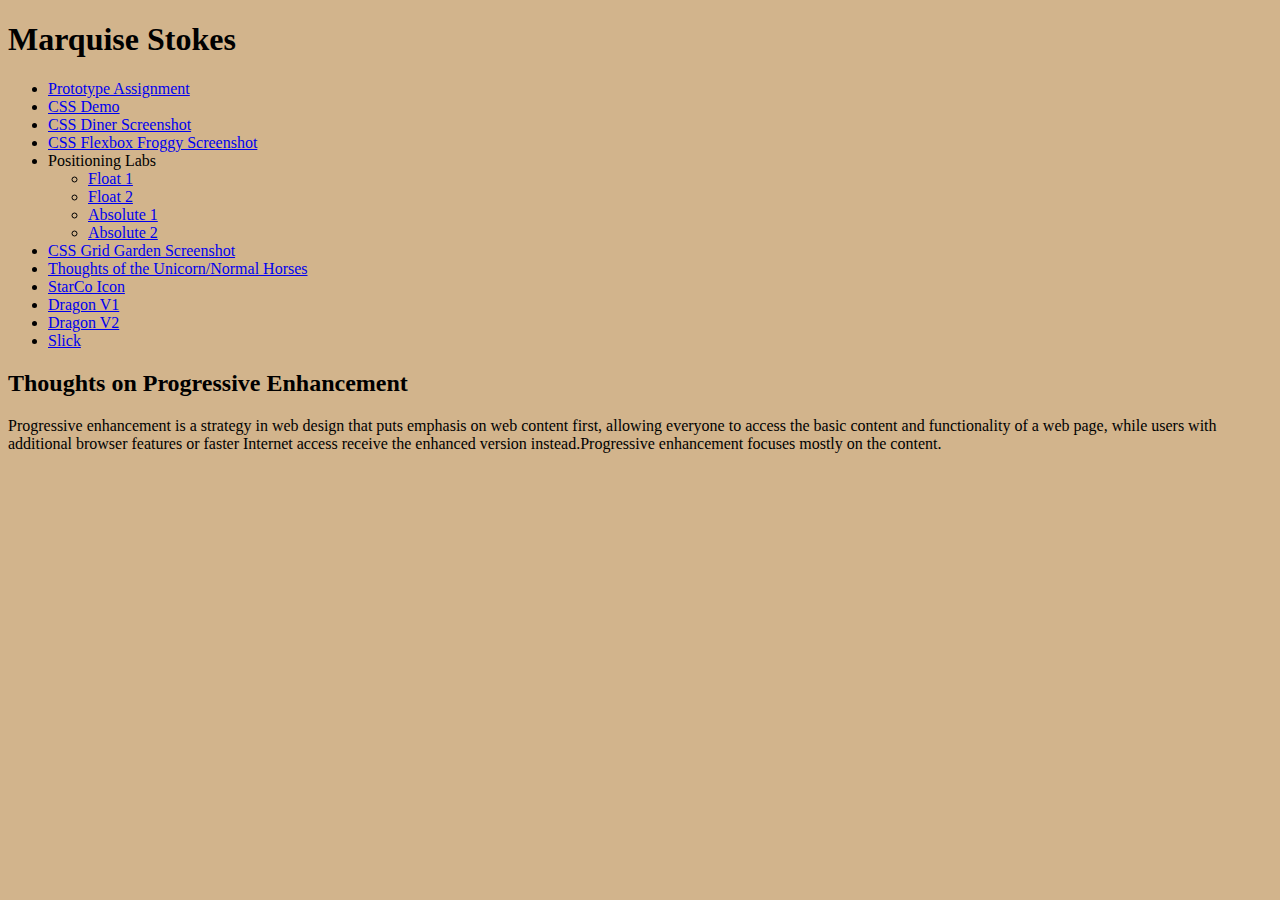
<file: index.html>
<!doctype html>

<html lang="en">
<head>
  <meta charset="utf-8">
  <title>IFSC 1310 | Marquise Stokes</title>
  <meta name="description" content="Coursework from IFSC 1310 - Spring 2024">
  <meta name="author" content="Marquise Stokes">
  <link href="assets/css/style.css" rel="stylesheet" />
</head>

<body>
  <h1>Marquise Stokes</h1>
  <nav>
    <ul>
        <li><a href="prototype/index.html">Prototype Assignment</a></li>
        <li><a href="css-demo/index.html">CSS Demo</a></li>
        <li><a href="assets/img/CSS Diner Screenshot.png">CSS Diner Screenshot</a></li>
        <li><a href="assets/img/CSS Flexbox Froggy Screenshot.png">CSS Flexbox Froggy Screenshot</a></li>
        <li>Positioning Labs
          <ul>
          <li><a href="positioning-lab/float-1.html">Float 1</a></li>
          <li><a href="positioning-lab/float-2.html">Float 2</a></li>
          <li><a href="positioning-lab/absolute-1.html">Absolute 1</a></li>
          <li><a href="positioning-lab/absolute-2.html">Absolute 2</a></li>
          </ul>
        </li>
        <li><a href="assets/img/CSS Grid Garden Screenshot.png">CSS Grid Garden Screenshot</a></li>
        <li><a href="assets/img/Unicorn-1.jpg">Thoughts of the Unicorn/Normal Horses</a></li>
        <li><a href="assets/img/starco.jpg">StarCo Icon</a></li>
        <li><a href="dragonx/index.html">Dragon V1</a></li>
        <li><a href="dragonxv2/index.html">Dragon V2</a></li>
        <li><a href="slick/index.html">Slick</a></li>
    </ul>
  </nav>
  <section id="content" class="container">
    <h2><strong>Thoughts on Progressive Enhancement</strong></h2>
    <p>Progressive enhancement is a strategy in web design that puts emphasis on web content first, allowing everyone to access the basic content and functionality of a web page, while users with additional browser features or faster Internet access receive the enhanced version instead.Progressive enhancement focuses mostly on the content.</p>
  </section>
</body>
</html>
</file>
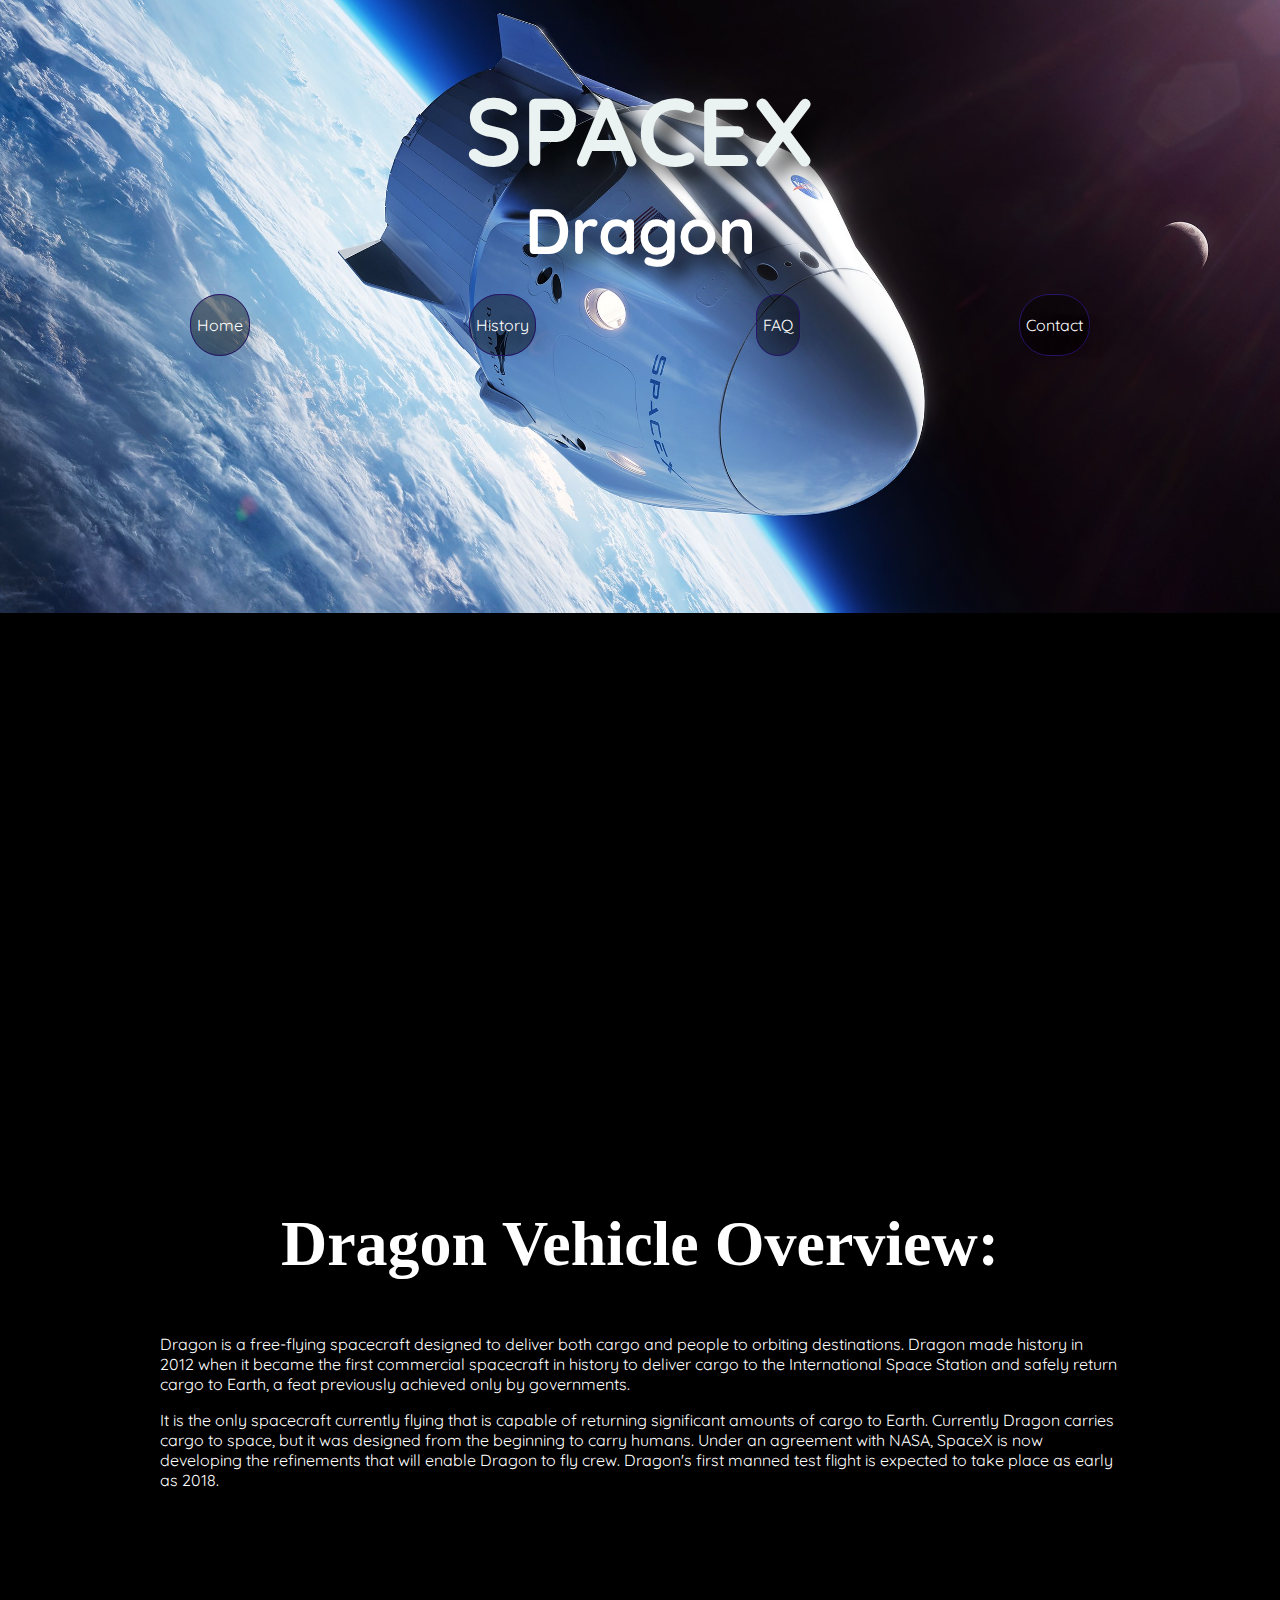
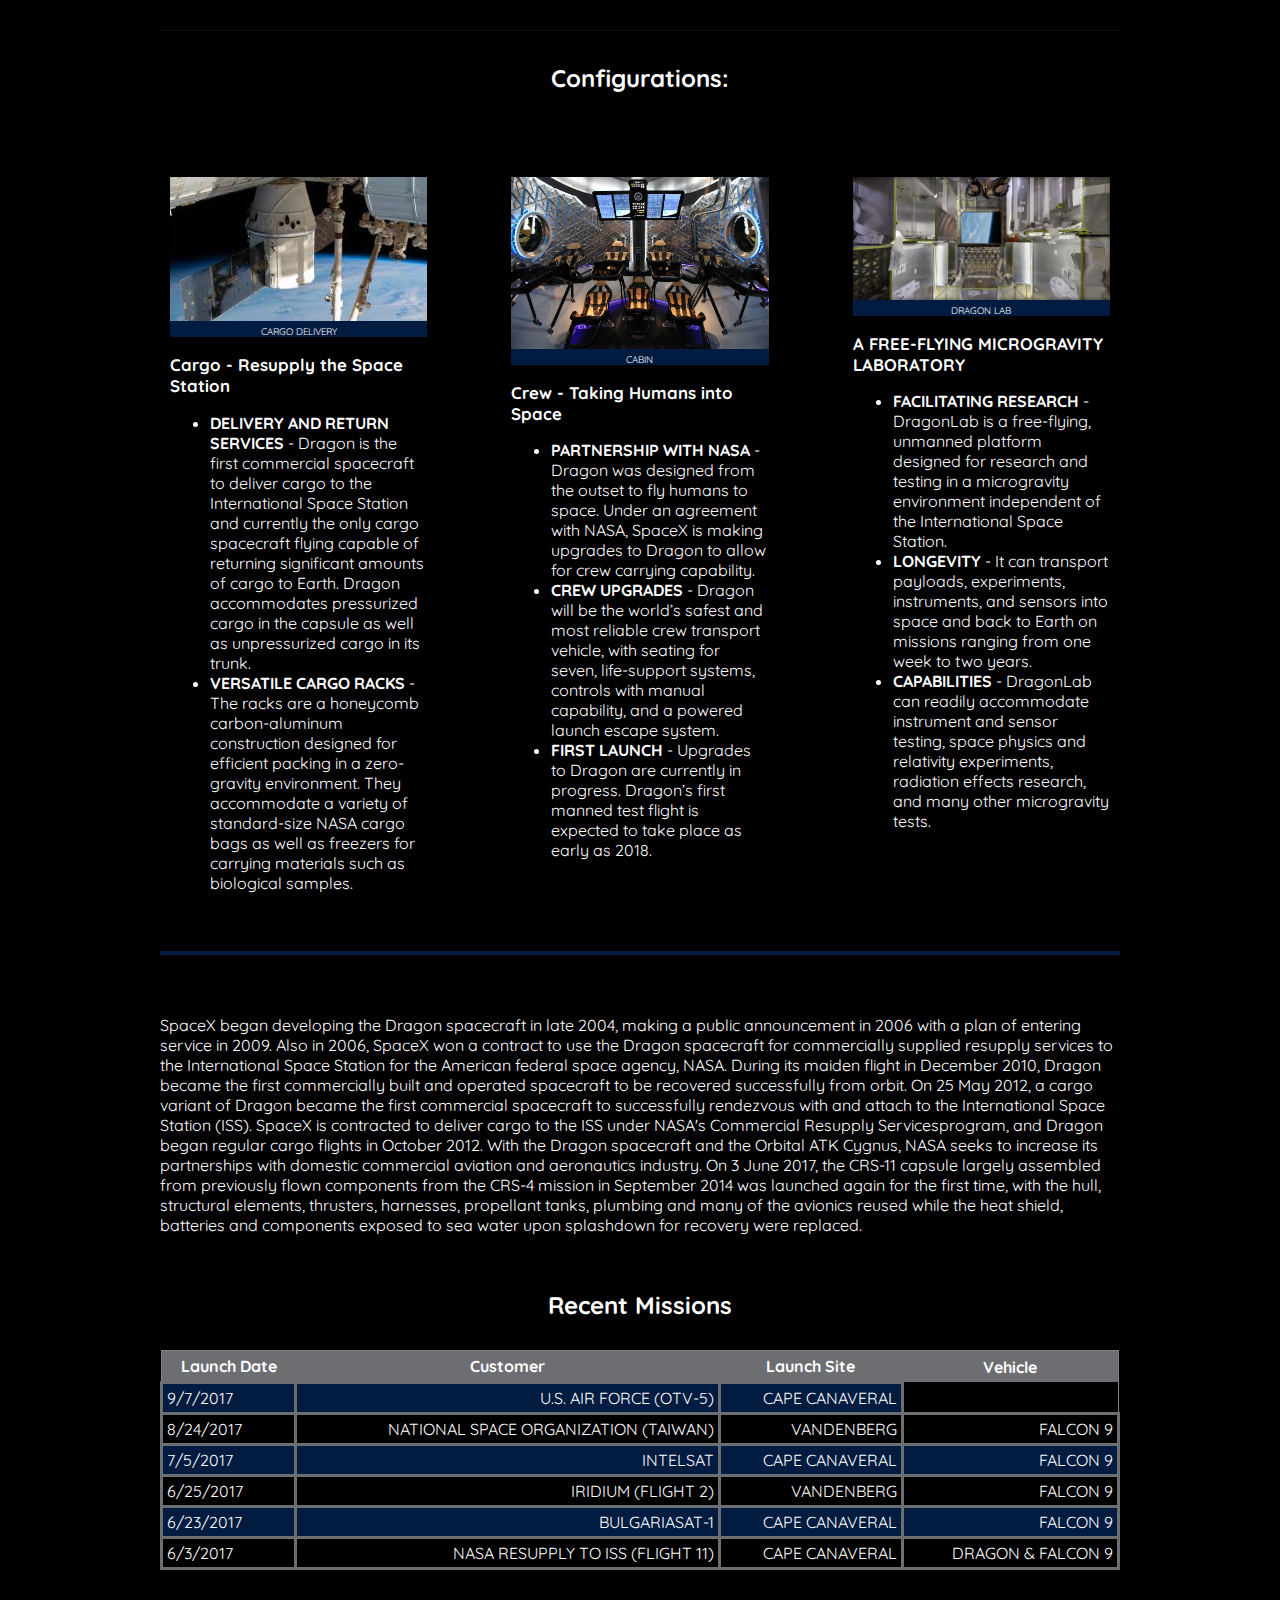
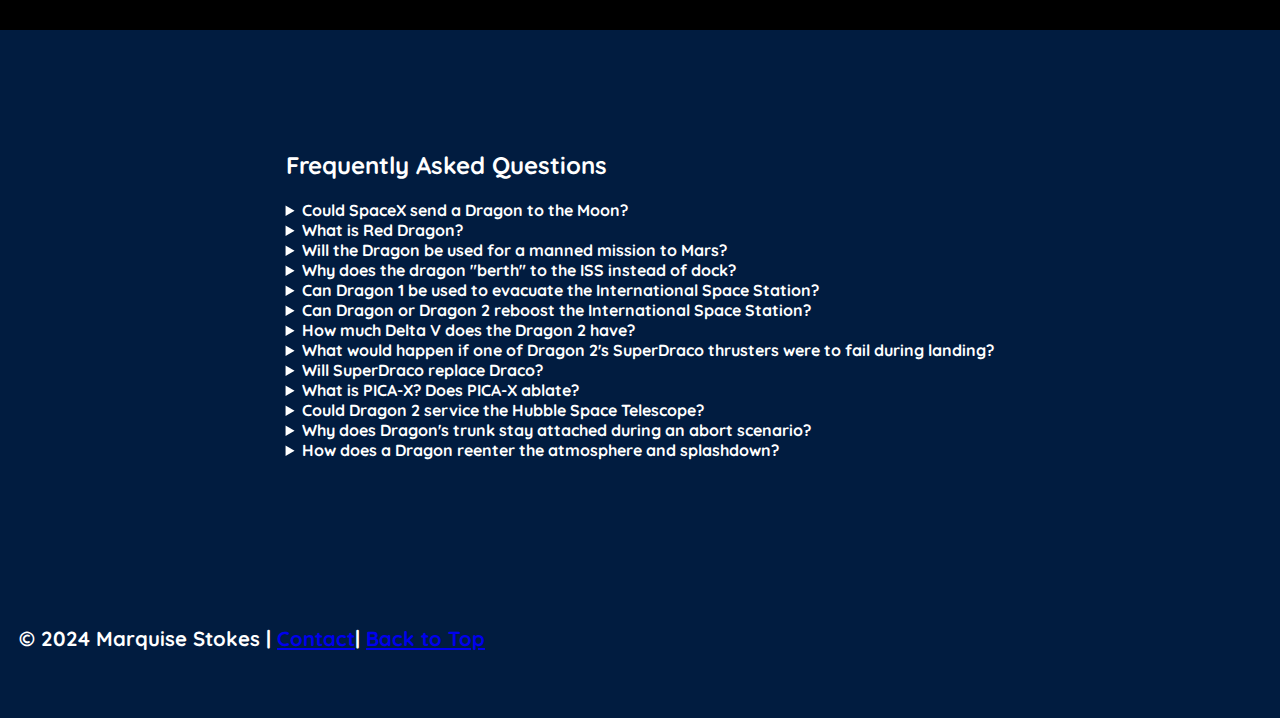
<file: dragonx/index.html>
<!DOCTYPE html>
<html lang="en">
<head>
   <title>Dragon X</title>
   <meta name="robots" content="noindex">
   <meta charset="UTF-8">
   <meta name="description" content="Keyword rich narrative on site purpose">
   <meta name="author" content="Marquise Stokes">
   <link href="assets/css/style.css" rel="stylesheet" />
   <link rel="preconnect" href="https://fonts.googleapis.com">
   <link rel="preconnect" href="https://fonts.gstatic.com" crossorigin>
   <link href="https://fonts.googleapis.com/css2?family=Montserrat:ital,wght@0,100..900;1,100..900&family=Nunito+Sans:ital,opsz,wght@0,6..12,200..1000;1,6..12,200..1000&family=Quicksand:wght@300..700&family=Roboto:ital,wght@0,100;0,300;0,400;0,500;0,700;0,900;1,100;1,300;1,400;1,500;1,700;1,900&display=swap" rel="stylesheet">    
</head>
<body>
    <main>    
      <header role="banner" class="primary">
       <div> 
        <h1><a href="index.html">SPACEX</a></h1>
        <h2>Dragon</h2>
       </div>
       <nav>
          <ul>
            <li><a href="index.html">Home</a></li>
            <li><a href="#history">History</a></li>
            <li><a href="#faq">FAQ</a></li>
            <li><a href="#colophon">Contact</a></li>
          </ul>
       </nav>
    </header>
<section id="content" class="container">
   <h2><strong>Dragon Vehicle Overview:</strong></h2>
   <p>Dragon is a free-flying spacecraft designed to deliver both cargo and people to orbiting destinations. Dragon made history in 2012 when it became the first commercial spacecraft in history to deliver cargo to the International Space Station and safely return cargo to Earth, a feat previously achieved only by governments.</p> 
   <p>It is the only spacecraft currently flying that is capable of returning significant amounts of cargo to Earth. Currently Dragon carries cargo to space, but it was designed from the beginning to carry humans. Under an agreement with NASA, SpaceX is now developing the refinements that will enable Dragon to fly crew. Dragon's first manned test flight is expected to take place as early as 2018.</p>
</section>
<section id="blog" class="container">
   <h2><strong>Configurations:</strong></h2>
   <article class="post">
      <header>
         <figure><img src="assets/img/Cargo-Dragon.jpg">
            <figcaption>Cargo Delivery</figcaption>
         </figure>
   <h3>Cargo - Resupply the Space Station</h3>
   </header>
         <ul>
            <li><strong>DELIVERY AND RETURN SERVICES</strong> - Dragon is the first commercial spacecraft to deliver cargo to the International Space Station and currently the only cargo spacecraft flying capable of returning significant amounts of cargo to Earth. Dragon accommodates pressurized cargo in the capsule as well as unpressurized cargo in its trunk.</li>
            <li><strong>VERSATILE CARGO RACKS</strong> - The racks are a honeycomb carbon-aluminum construction designed for efficient packing in a zero-gravity environment. They accommodate a variety of standard-size NASA cargo bags as well as freezers for carrying materials such as biological samples.</li>
         </ul>
      </article>
      <article class="post">
         <header>
            <figure><img src="assets/img/Dragon_V2_interior.2.jpg">
               <figcaption>Cabin</figcaption>
            </figure>
         <h3>Crew - Taking Humans into Space</h3>
         </header>
            <ul>
               <li><strong>PARTNERSHIP WITH NASA</strong> - Dragon was designed from the outset to fly humans to space. Under an agreement with NASA, SpaceX is making upgrades to Dragon to allow for crew carrying capability.</li>
               <li><strong>CREW UPGRADES</strong> - Dragon will be the world’s safest and most reliable crew transport vehicle, with seating for seven, life-support systems, controls with manual capability, and a powered launch escape system.</li>
               <li><strong>FIRST LAUNCH</strong> - Upgrades to Dragon are currently in progress. Dragon’s first manned test flight is expected to take place as early as 2018.</li>
            </ul>
         </article>
         <article class="post">
            <header>
               <figure><img src="assets/img/dragon-intertior-cargo.jpg">
                  <figcaption>Dragon Lab</figcaption>
               </figure>
         <h3>A FREE-FLYING MICROGRAVITY LABORATORY</h3>
         </header>
 <ul>
    <li><strong>FACILITATING RESEARCH</strong> - DragonLab is a free-flying, unmanned platform designed for research and testing in a microgravity environment independent of the International Space Station.</li>
    <li><strong>LONGEVITY</strong> - It can transport payloads, experiments, instruments, and sensors into space and back to Earth on missions ranging from one week to two years.</li>
    <li><strong>CAPABILITIES</strong> - DragonLab can readily accommodate instrument and sensor testing, space physics and relativity experiments, radiation effects research, and many other microgravity tests.</li>
 </ul>
</article>
</section>
<section id="history" class="container">
<p>SpaceX began developing the Dragon spacecraft in late 2004, making a public announcement in 2006 with a plan of entering service in 2009. Also in 2006, SpaceX won a contract to use the Dragon spacecraft for commercially supplied resupply services to the International Space Station for the American federal space agency, NASA.

During its maiden flight in December 2010, Dragon became the first commercially built and operated spacecraft to be recovered successfully from orbit. On 25 May 2012, a cargo variant of Dragon became the first commercial spacecraft to successfully rendezvous with and attach to the International Space Station (ISS). SpaceX is contracted to deliver cargo to the ISS under NASA's Commercial Resupply Servicesprogram, and Dragon began regular cargo flights in October 2012.  With the Dragon spacecraft and the Orbital ATK Cygnus, NASA seeks to increase its partnerships with domestic commercial aviation and aeronautics industry. 
On 3 June 2017, the CRS-11 capsule largely assembled from previously flown components from the CRS-4 mission in September 2014 was launched again for the first time, with the hull, structural elements, thrusters, harnesses, propellant tanks, plumbing and many of the avionics reused while the heat shield, batteries and components exposed to sea water upon splashdown for recovery were replaced.</p>
<table>
<caption><h2><strong>Recent Missions</strong></h2></caption>
<tr>
   <th scope="col">Launch Date</th>
   <th scope="col">Customer</th>
   <th scope="col">Launch Site</th>
   <th scope="col">Vehicle</th>
</tr>
<tr>
   <td>9/7/2017</td>
   <td>U.S. AIR FORCE (OTV-5)</td>
   <td>CAPE CANAVERAL</td>
</tr>
<tr>
   <td>8/24/2017</td>
   <td>NATIONAL SPACE ORGANIZATION (TAIWAN)</td>
   <td>VANDENBERG</td>
   <td>FALCON 9</td> 
</tr>
<tr>
   <td>7/5/2017</td>
   <td>INTELSAT</td>
   <td>CAPE CANAVERAL</td>
   <td>FALCON 9</td>
</tr>
<tr>
   <td>6/25/2017</td>
   <td>IRIDIUM (FLIGHT 2)</td>
   <td>VANDENBERG</td>
   <td>FALCON 9</td> 
</tr>
<tr>
   <td>6/23/2017</td>
   <td>BULGARIASAT-1</td>
   <td>CAPE CANAVERAL</td>
   <td>FALCON 9</td>
</tr>
<tr>
   <td>6/3/2017</td>
   <td>NASA RESUPPLY TO ISS (FLIGHT 11)</td>
   <td>CAPE CANAVERAL</td>
   <td>DRAGON  & FALCON 9</td>
</tr>
</table>
</section>
<div id="faq">
<aside role="complementary">
   <div class="container">
     <article class="post">
       <header>
         <h2>Frequently Asked Questions</h2>
      </header>
      <details>
      <summary><strong>Could SpaceX send a Dragon to the Moon?</strong></summary>
         <p>The Dragon could easily be sent to lunar orbit, but would not be able to land. The Falcon Heavy can throw about 16,000 kilograms (when configured to be expendable) on a trans-lunar injection orbit, so it can send a Dragon 2 capsule to the moon with quite a lot of margin. However, in order to land on a surface you need to slow down from orbital velocity, which requires you to change your velocity by a certain amount (which is called your ∆V, literally "change in velocity"). Dragon 2 carries only a small amount of propellant and can only deliver a small amount of ∆V because of that. The exact amount is less than 500m/s, which doesn't come close to the ~1870 m/s needed to land on the moon. It may be possible to do it with two FH launches but that would require additional technology development.</p>
      </details>
      <details>
         <summary><strong>What is Red Dragon?</strong></summary>
         <p>Red Dragon is a proposed NASA/SETI Institute mission to send a modified Dragon capsule atop a Falcon Heavy to the Martian surface. The mission would be an unmanned scientific lander, and the heaviest object ever to be placed on Mars - it alone could carry an additional 2 metric tons of cargo and equipment down to the surface. There have been no official announcements about the mission from SpaceX as the mission design architecture is not managed by them, and there is currently no indication that the project will be funded.</p>
      </details>
      <details>
         <summary><strong>Will the Dragon be used for a manned mission to Mars?</strong></summary>
         <p>No. Dragon is too cramped, and would need significant improvements in the life support system to last throughout the long journey. Elon Musk himself has stated that Dragon 2 can support seven astronauts for "several days".</p>
      </details>
      <details>
         <summary><strong>Why does the dragon "berth" to the ISS instead of dock?</strong></summary>
         <p>The current version of Dragon physically cannot dock, and can only berth. This is because it has a Common Berthing Mechanism (CBM) port, and not a NASA Docking System (NDS) port. The advantage of the CBM is that it's 50 inch (1270 mm) in diameter, whereas the NDS is only a 800 mm (31.5 inches) wide. The disadvatage of berthing is that it's a tedious process whereby astronauts carefully maneuver the capsule into place using Canadarm, and then physically bolt the CBM ports together. To unberth, the reverse must occur. Docking by contrast is autonomous, and much faster in both directions.</p>
      </details>
      <details>
      <summary><strong>Can Dragon 1 be used to evacuate the International Space Station?</strong></summary>
      <p>The Dragon 1 would make a very poor lifeboat for the ISS. The CRS Dragon does not dock, instead it "berths" to the ISS - this is not automated/machine controlled. Berthing is a tedious process whereby astronauts carefully maneuver the capsule into place using Canadarm, and then physically bolt the CBM ports together. To unberth, the reverse must occur. It is a very slow process; far too slow for a quick escape. There are two Soyuzes attached to Station that are always there and ready to at a moments notice, so it is difficult to imagine a scenario where you'd have to use Dragon as a escape pod... In addition, on top of providing a slow evacuation, the Dragon is only there a month at a time, once every ~6 months or so, has no seats, and is likely to be (at least partially) filled with cargo.</p>
      </details>
      <details>
         <summary><strong>Can Dragon or Dragon 2 reboost the International Space Station?</strong></summary>
         <p>In all likelihood, no. There are lots of reasons why this would not work: Dragon does not carry enough fuel to reboost the station, the SuperDraco engines are far too powerful, the docking ports Dragon use are incapable of handling the force, the Dragon would not be firing through the station's center of mass, and the Dragon does not have the necessary connections to provide station Guidance, Navigation, & Control. Current solutions to reboosting work perfectly fine. Using Dragon would be too complicated and requires too much effort, whereas current solutions of reboosting the ISS are perfectly capable of doing so without modification.</p>
      </details>
      <details>
         <summary><strong>How much Delta V does the Dragon 2 have?</strong></summary>
         <p>According to Hans Koenigsmann at the Dragon Pad Abort press conference, the Dragon 2 weighs 21000 lbs (9525 kg), 3500 lbs (1588 kg) of which is propellant. Assuming the SuperDracos have an specific impulse of 235 s, that means the total delta-v of the Dragon 2 is 420 m/s.</p>
      </details>
      <details>
         <summary><strong>What would happen if one of Dragon 2's SuperDraco thrusters were to fail during landing?</strong></summary>
         <p>Dragon 2 can lose up to two of its eight SuperDraco thrusters without any problems. The engines will be test-fired at a certain height to check everything as it descends towards landing, should there be a problem parachutes will be deployed, and the craft will splash down in the Atlantic Ocean. There is no chance of a parachute landing on land in this case because the thrusters are required to actively control the vehicle to make sure it descends over land.</p>
      </details>
      <details>
         <summary><strong>Will SuperDraco replace Draco?</strong></summary>
         <p>No they won't, as they are designed for entirely different applications. Draco engines have a thrust of 400 N and are used for in-orbit manouvering, orbit adjustments, fine guidance, orientation, and deorbiting. SuperDraco engines put out 73,000 N of thrust, that makes them 182.5 times more powerful. In fact, a single SuperDraco engine is more powerful than the Kestrel upper stage engine of Falcon 1. Firing these in proximity to the ISS would likely obliterate the station.
            Even though they can throttle down to 20% (making them merely 36.5 times as powerful as a Draco), to maintain a steady attitude, you'd likely have to fire at least another engine on the opposite side simultaneously.</p>
      </details>
      <details>
         <summary><strong>What is PICA-X? Does PICA-X ablate?</strong></summary>
         <p>PICA stands for 'Phenolic Impregnated Carbon Ablator', and yes it does. It was the material used to coat the Stardust capsule that returned to Earth from interplanetary velocities in 2006, and was patented by NASA in the 1990's for use on the mission as no other heatshield material would be able to withstand the extreme heat and speeds that the mission heatshield would be required to handle (70% faster than the Space Shuttle, faster than Apollo). Ablative heatshields work by allowing small amounts of the heatshield material to evaporate in the extreme heat of reentry, which counter-intuitively protects the heatshield structure and capsule by directing the heat into the evaporated material, rather than the heatshield proper.
            SpaceX improved on this heatshield design by producing PICA-X, which is both easier and cheaper to manufacture, and also ablates less significantly, allowing for more reuse. PICA-X versions 1 & 2 have been used on Dragon CRS missions to the ISS. Dragon 2 employs PICA-X version 3, which ablates even less. Because of the PICA heritage, SpaceX claim a capsule equipped with PICA-X can be reused from Lunar or Martian velocities "dozens of times" before requiring replacement.</p>
      </details>
      <details>
         <summary><strong>Could Dragon 2 service the Hubble Space Telescope?</strong></summary>
         <p>Technically, yes. But economically, it isn't feasible. The problem of the absence of an airlock can be solved by simply venting the entire cabin. That's how it was done in Gemini and Apollo. But in reality, it's not practical. It would be cheaper to build and launch a new Hubble than to design and build the needed extra hardware to now service it. As a bonus, you'd get a lot better telescope as Hubble hardware is fairly ancient by modern standards.</p>
      </details>
      <details>
         <summary><strong>Why does Dragon's trunk stay attached during an abort scenario?</strong></summary>
         <p>Because the Dragon capsule (and all other capsule-shaped spacecraft) naturally want to fly heatshield-first. This is a good property during reentry, but not so good when you're travelling at Mach 1.5 on top of a rocket and need to abort. The trunk, with its fins and its large aerodynamic surface area behind the center of mass of the vehicle, prevents the Dragon capsule from flipping around immediately after an abort. In the pad abort video, the Dragon capsule flips around immediately after the trunk is separated from the capsule.</p>
      </details>
      <details>
         <summary><strong>How does a Dragon reenter the atmosphere and splashdown?</strong></summary>
         <ol>
            <li><p>The deorbit phase starts. The Dragon coasts away from the station to prevent damage to the station from its thrusters. Once it has reached a safe distance, it fires its Draco thrusters, each capable of 400 newtons of thrust, in a sequence to ensure the Dragon enters the atmosphere at the correct angle to reenter safely with the least stress on the PICA heat shield. This deorbit burn takes seven minutes to execute.</p></li>
            <li><p>The reentry phase begins. The Dragon's trunk is jettisoned; it's not designed to withstand the heat and forces of reentry and so burns up and is destroyed in the upper atmosphere. The Dragon then orients itself to point its heatshield forwards, but at a slight angle; since the Dragon is loaded asymmetrically prior to its release from the ISS, the capsule can be rotated along its axis, acting like a weak wing, to adjust its trajectory and fine-tune its landing position.</p></li>
            <li><p>The landing phase begins. When the Dragon reaches an altitude of 13.7 km, two small parachutes called "drogue chutes" are deployed. These slow down the Dragon capsule and ensure full deployment of the three main parachutes. After the three main parachutes deployed, they slow the Dragon to about 5 m/s at sea level for splashdown. Much like the Apollo capsule, the Dragon is able to land with two parachutes in the event of an anomaly with a third parachute.</p></li>
         </ol> 
      </details>    
</article>
   </div>
</aside>
</div>
<footer id="colophon" role="contentinfo">
    <h6>&copy; 2024 Marquise Stokes | 
      <a href="mailto:email@email.com">Contact</a>|
      <a href="index.html">Back to Top</a>
    </h6>
 </footer>
    </main>
 </body>
</html>
</file>
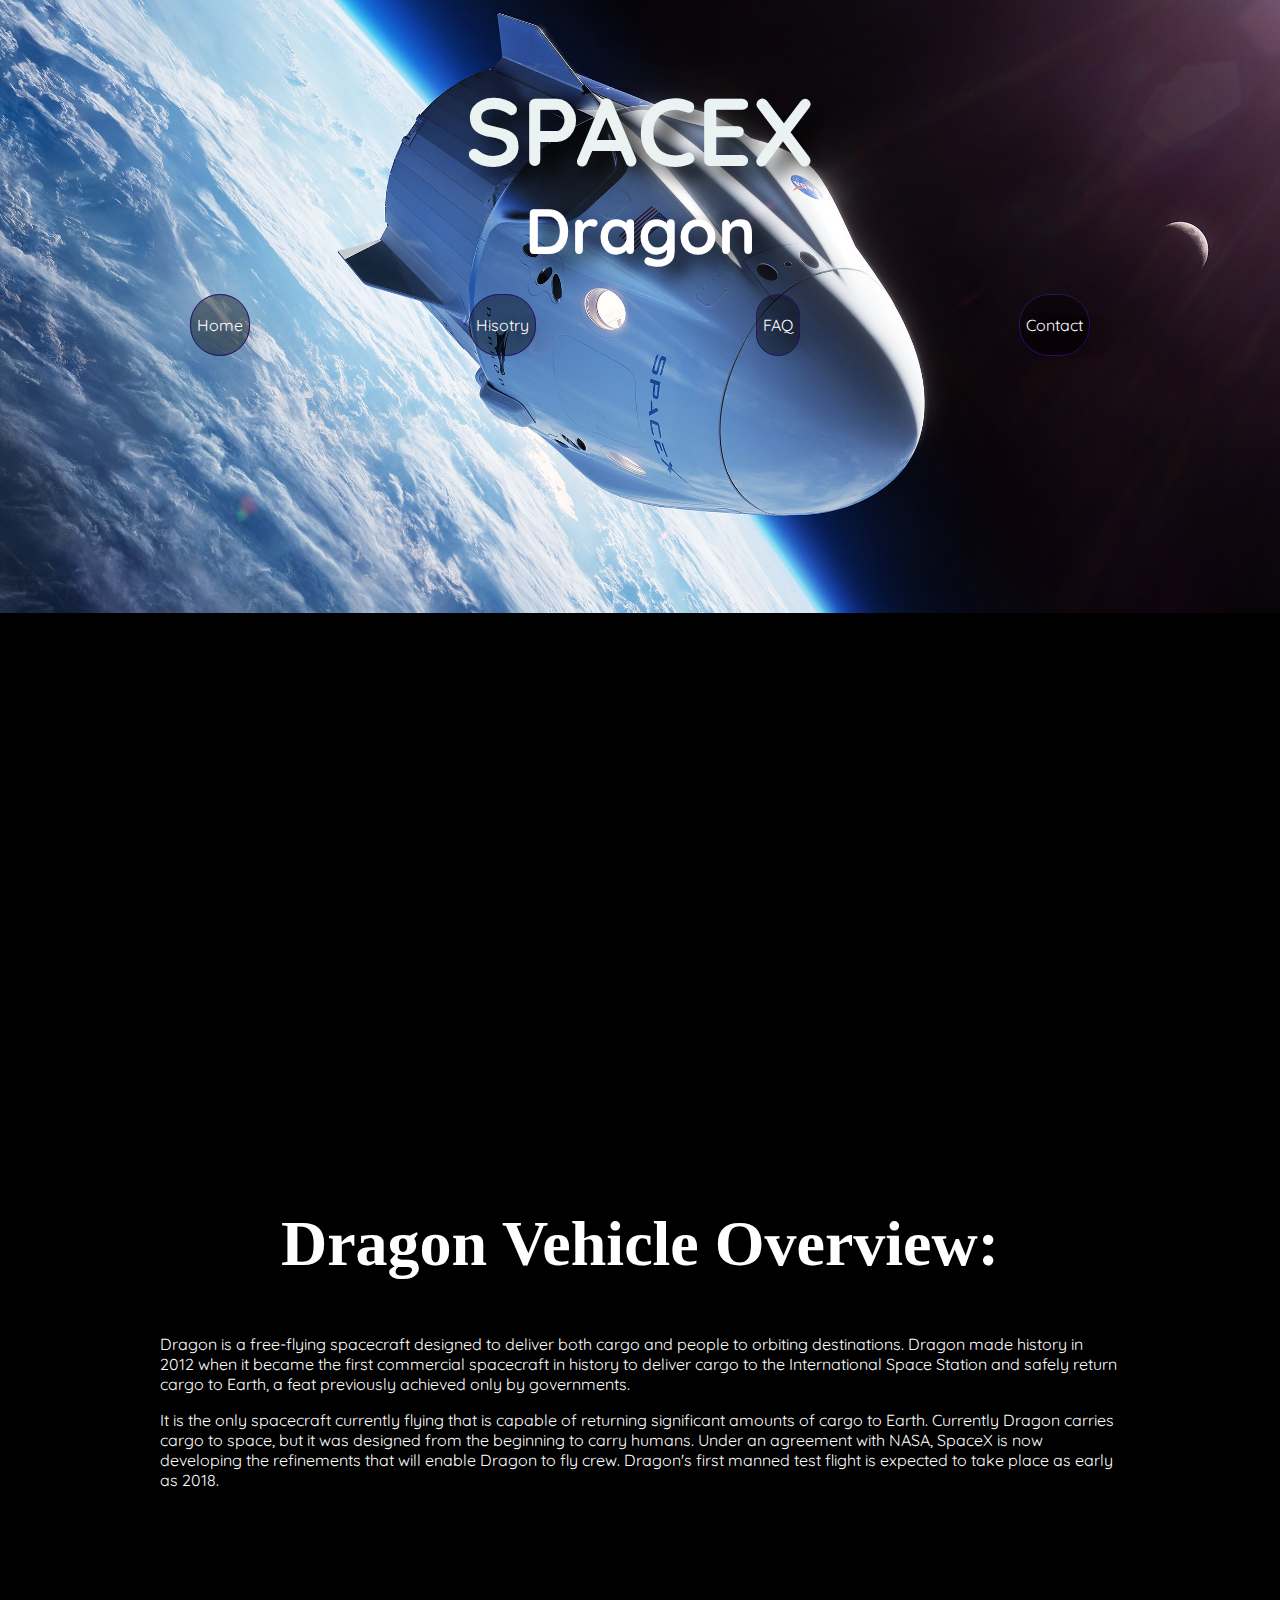
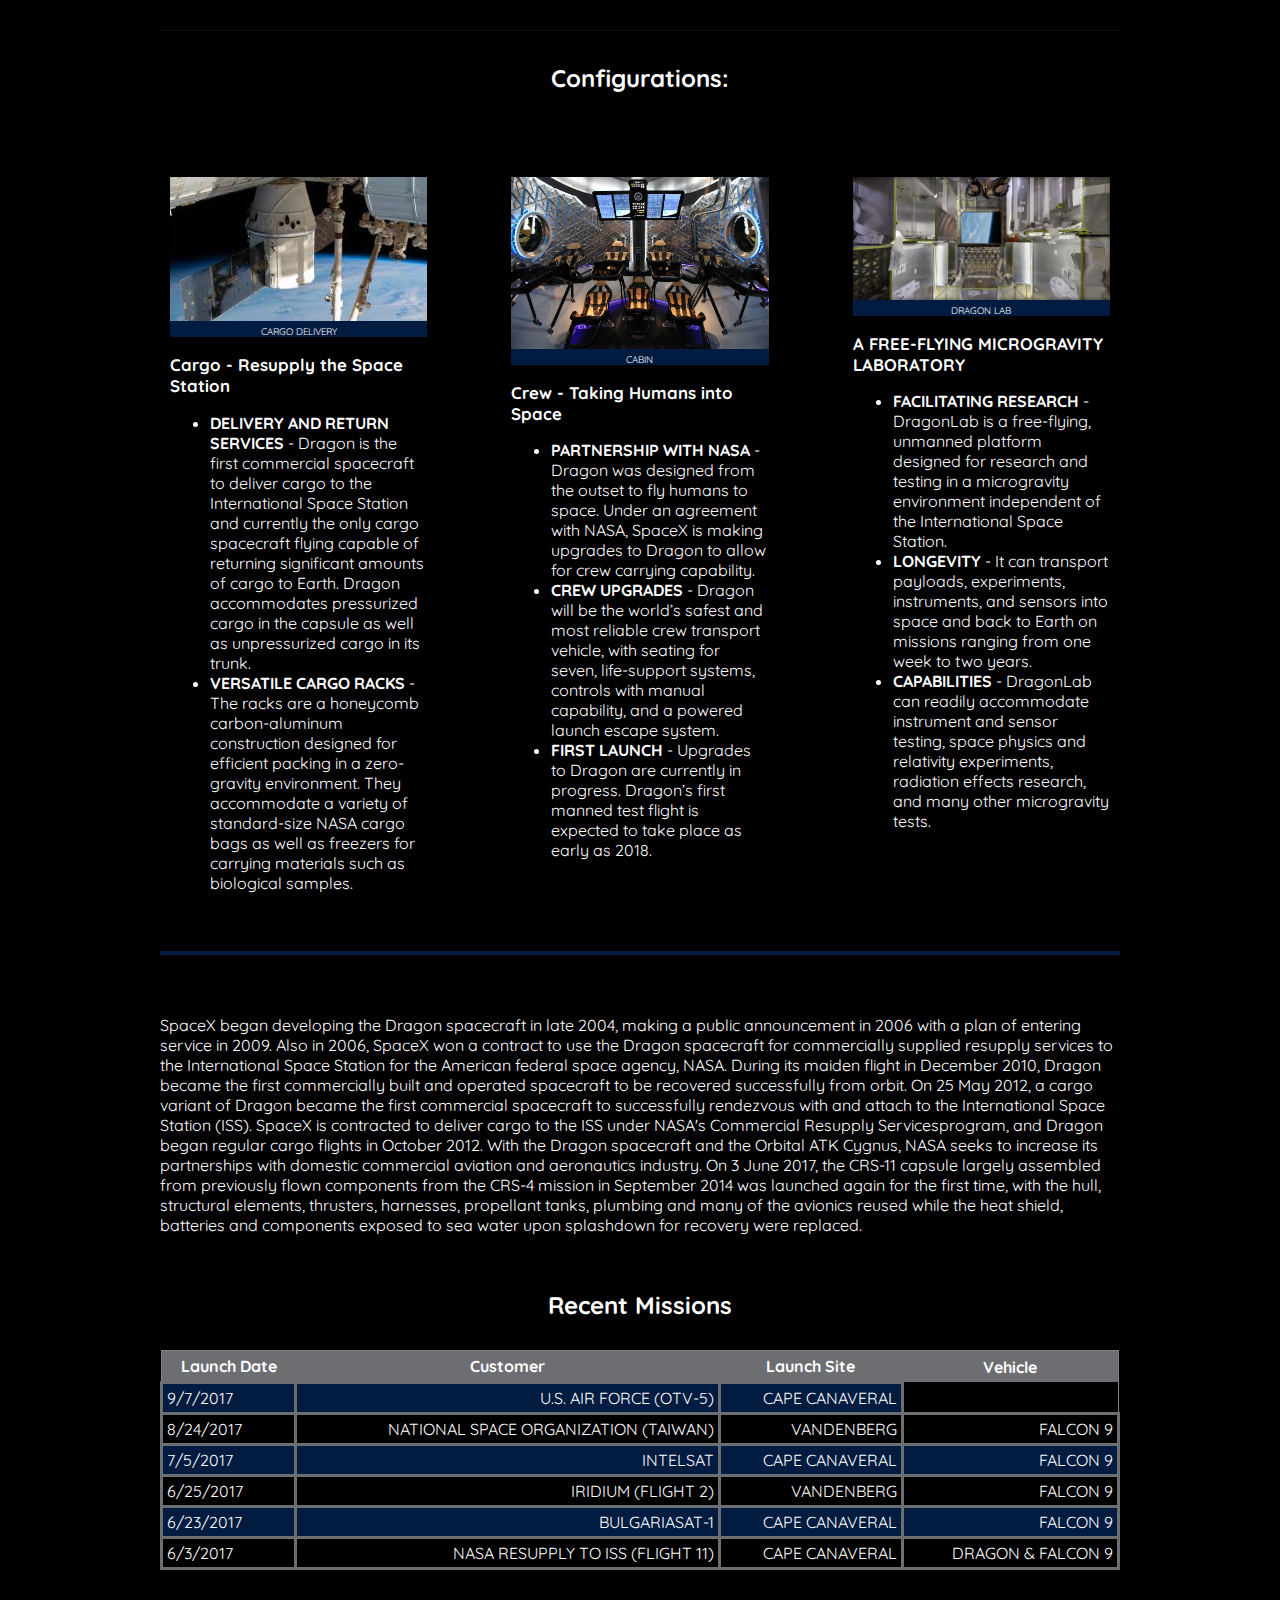
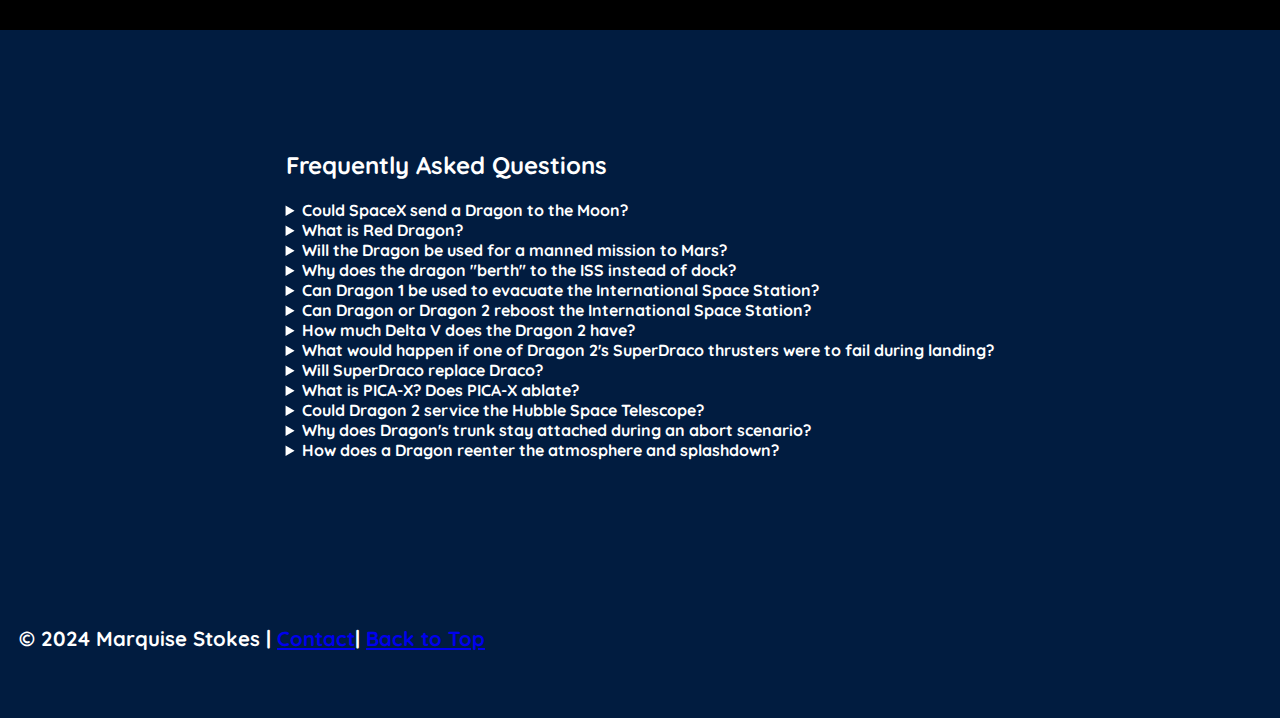
<file: dragonx/conatct.html>
<!DOCTYPE html>
<html lang="en">
<head>
   <title>Dragon X</title>
   <meta charset="UTF-8">
   <meta name="description" content="Keyword rich narrative on site purpose">
   <meta name="author" content="Marquise Stokes">
   <link href="assets/css/style.css" rel="stylesheet"/>
   <link rel="preconnect" href="https://fonts.googleapis.com">
   <link rel="preconnect" href="https://fonts.gstatic.com" crossorigin>
   <link href="https://fonts.googleapis.com/css2?family=Montserrat:ital,wght@0,100..900;1,100..900&family=Nunito+Sans:ital,opsz,wght@0,6..12,200..1000;1,6..12,200..1000&family=Quicksand:wght@300..700&family=Roboto:ital,wght@0,100;0,300;0,400;0,500;0,700;0,900;1,100;1,300;1,400;1,500;1,700;1,900&display=swap" rel="stylesheet">    
</head>
<body>
    <main>    
      <header role="banner" class="primary">
       <div> 
        <h1><a href="index.html">SPACEX</a></h1>
        <h2>Dragon</h2>
       </div>
       <nav>
          <ul>
            <li><a href="index.html">Home</a></li>
            <li><a href="history.html">Hisotry</a></li>
            <li><a href="faq.html">FAQ</a></li>
            <li><a href="contact.html">Contact</a></li>
          </ul>
       </nav>
    </header>
<section id="content" class="container">
   <h2><strong>Dragon Vehicle Overview:</strong></h2>
   <p>Dragon is a free-flying spacecraft designed to deliver both cargo and people to orbiting destinations. Dragon made history in 2012 when it became the first commercial spacecraft in history to deliver cargo to the International Space Station and safely return cargo to Earth, a feat previously achieved only by governments.</p> 
   <p>It is the only spacecraft currently flying that is capable of returning significant amounts of cargo to Earth. Currently Dragon carries cargo to space, but it was designed from the beginning to carry humans. Under an agreement with NASA, SpaceX is now developing the refinements that will enable Dragon to fly crew. Dragon's first manned test flight is expected to take place as early as 2018.</p>
</section>
<section id="blog" class="container">
   <h2><strong>Configurations:</strong></h2>
   <article class="post">
      <header>
         <figure><img src="assets/img/Cargo Dragon.jpg"/>
            <figcaption>Cargo Delivery</figcaption>
         </figure>
   <p><h3>Cargo - Resupply the Space Station</h3></p>
   </header>
         <ul>
            <li><strong>DELIVERY AND RETURN SERVICES</strong> - Dragon is the first commercial spacecraft to deliver cargo to the International Space Station and currently the only cargo spacecraft flying capable of returning significant amounts of cargo to Earth. Dragon accommodates pressurized cargo in the capsule as well as unpressurized cargo in its trunk.</li>
            <li><strong>VERSATILE CARGO RACKS</strong> - The racks are a honeycomb carbon-aluminum construction designed for efficient packing in a zero-gravity environment. They accommodate a variety of standard-size NASA cargo bags as well as freezers for carrying materials such as biological samples.</li>
         </ul>
      </article>
      <article class="post">
         <header>
            <figure><img src="assets/img/Dragon_V2_interior.2.jpg"/>
               <figcaption>Cabin</figcaption>
            </figure>
         <p><h3>Crew - Taking Humans into Space</h3></p>
         </header>
            <ul>
               <li><strong>PARTNERSHIP WITH NASA</strong> - Dragon was designed from the outset to fly humans to space. Under an agreement with NASA, SpaceX is making upgrades to Dragon to allow for crew carrying capability.</li>
               <li><strong>CREW UPGRADES</strong> - Dragon will be the world’s safest and most reliable crew transport vehicle, with seating for seven, life-support systems, controls with manual capability, and a powered launch escape system.</li>
               <li><strong>FIRST LAUNCH</strong> - Upgrades to Dragon are currently in progress. Dragon’s first manned test flight is expected to take place as early as 2018.</li>
            </ul>
         </article>
         <article class="post">
            <header>
               <figure><img src="assets/img/dragon-intertior-cargo.jpg"/>
                  <figcaption>Dragon Lab</figcaption>
               </figure>
         <p><h3>A FREE-FLYING MICROGRAVITY LABORATORY</h3></p>
         </header>
 <ul>
    <li><strong>FACILITATING RESEARCH</strong> - DragonLab is a free-flying, unmanned platform designed for research and testing in a microgravity environment independent of the International Space Station.</li>
    <li><strong>LONGEVITY</strong> - It can transport payloads, experiments, instruments, and sensors into space and back to Earth on missions ranging from one week to two years.</li>
    <li><strong>CAPABILITIES</strong> - DragonLab can readily accommodate instrument and sensor testing, space physics and relativity experiments, radiation effects research, and many other microgravity tests.</li>
 </ul>
</article>
</section>
<section id="history" class="container">
<p>SpaceX began developing the Dragon spacecraft in late 2004, making a public announcement in 2006 with a plan of entering service in 2009. Also in 2006, SpaceX won a contract to use the Dragon spacecraft for commercially supplied resupply services to the International Space Station for the American federal space agency, NASA.

During its maiden flight in December 2010, Dragon became the first commercially built and operated spacecraft to be recovered successfully from orbit. On 25 May 2012, a cargo variant of Dragon became the first commercial spacecraft to successfully rendezvous with and attach to the International Space Station (ISS). SpaceX is contracted to deliver cargo to the ISS under NASA's Commercial Resupply Servicesprogram, and Dragon began regular cargo flights in October 2012.  With the Dragon spacecraft and the Orbital ATK Cygnus, NASA seeks to increase its partnerships with domestic commercial aviation and aeronautics industry. 
On 3 June 2017, the CRS-11 capsule largely assembled from previously flown components from the CRS-4 mission in September 2014 was launched again for the first time, with the hull, structural elements, thrusters, harnesses, propellant tanks, plumbing and many of the avionics reused while the heat shield, batteries and components exposed to sea water upon splashdown for recovery were replaced.</p>
<table>
<caption><h2><strong>Recent Missions</strong></h2></caption>
<tr>
   <th scope="col">Launch Date</th>
   <th scope="col">Customer</th>
   <th scope="col">Launch Site</th>
   <th scope="col">Vehicle</th>
</tr>
<tr>
   <td>9/7/2017</td>
   <td>U.S. AIR FORCE (OTV-5)</td>
   <td>CAPE CANAVERAL</td>
</tr>
<tr>
   <td>8/24/2017</td>
   <td>NATIONAL SPACE ORGANIZATION (TAIWAN)</td>
   <td>VANDENBERG</td>
   <td>FALCON 9</td> 
</tr>
<tr>
   <td>7/5/2017</td>
   <td>INTELSAT</td>
   <td>CAPE CANAVERAL</td>
   <td>FALCON 9</td>
</tr>
<tr>
   <td>6/25/2017</td>
   <td>IRIDIUM (FLIGHT 2)</td>
   <td>VANDENBERG</td>
   <td>FALCON 9</td> 
</tr>
<tr>
   <td>6/23/2017</td>
   <td>BULGARIASAT-1</td>
   <td>CAPE CANAVERAL</td>
   <td>FALCON 9</td>
</tr>
<tr>
   <td>6/3/2017</td>
   <td>NASA RESUPPLY TO ISS (FLIGHT 11)</td>
   <td>CAPE CANAVERAL</td>
   <td>DRAGON  & FALCON 9</td>
</tr>
</table>
</section>
<aside role="complementary">
   <div class="container">
     <article class="post">
       <header>
         <h2>Frequently Asked Questions</h2>
      </header>
      <details>
      <summary><strong>Could SpaceX send a Dragon to the Moon?</strong></summary>
         <p>The Dragon could easily be sent to lunar orbit, but would not be able to land. The Falcon Heavy can throw about 16,000 kilograms (when configured to be expendable) on a trans-lunar injection orbit, so it can send a Dragon 2 capsule to the moon with quite a lot of margin. However, in order to land on a surface you need to slow down from orbital velocity, which requires you to change your velocity by a certain amount (which is called your ∆V, literally "change in velocity"). Dragon 2 carries only a small amount of propellant and can only deliver a small amount of ∆V because of that. The exact amount is less than 500m/s, which doesn't come close to the ~1870 m/s needed to land on the moon. It may be possible to do it with two FH launches but that would require additional technology development.</p>
      </details>
      <details>
         <summary><strong>What is Red Dragon?</strong></summary>
         <p>Red Dragon is a proposed NASA/SETI Institute mission to send a modified Dragon capsule atop a Falcon Heavy to the Martian surface. The mission would be an unmanned scientific lander, and the heaviest object ever to be placed on Mars - it alone could carry an additional 2 metric tons of cargo and equipment down to the surface. There have been no official announcements about the mission from SpaceX as the mission design architecture is not managed by them, and there is currently no indication that the project will be funded.</p>
      </details>
      <details>
         <summary><strong>Will the Dragon be used for a manned mission to Mars?</strong></summary>
         <p>No. Dragon is too cramped, and would need significant improvements in the life support system to last throughout the long journey. Elon Musk himself has stated that Dragon 2 can support seven astronauts for "several days".</p>
      </details>
      <details>
         <summary><strong>Why does the dragon "berth" to the ISS instead of dock?</strong></summary>
         <p>The current version of Dragon physically cannot dock, and can only berth. This is because it has a Common Berthing Mechanism (CBM) port, and not a NASA Docking System (NDS) port. The advantage of the CBM is that it's 50 inch (1270 mm) in diameter, whereas the NDS is only a 800 mm (31.5 inches) wide. The disadvatage of berthing is that it's a tedious process whereby astronauts carefully maneuver the capsule into place using Canadarm, and then physically bolt the CBM ports together. To unberth, the reverse must occur. Docking by contrast is autonomous, and much faster in both directions.</p>
      </details>
      <details>
      <summary><strong>Can Dragon 1 be used to evacuate the International Space Station?</strong></summary>
      <p>The Dragon 1 would make a very poor lifeboat for the ISS. The CRS Dragon does not dock, instead it "berths" to the ISS - this is not automated/machine controlled. Berthing is a tedious process whereby astronauts carefully maneuver the capsule into place using Canadarm, and then physically bolt the CBM ports together. To unberth, the reverse must occur. It is a very slow process; far too slow for a quick escape. There are two Soyuzes attached to Station that are always there and ready to at a moments notice, so it is difficult to imagine a scenario where you'd have to use Dragon as a escape pod... In addition, on top of providing a slow evacuation, the Dragon is only there a month at a time, once every ~6 months or so, has no seats, and is likely to be (at least partially) filled with cargo.</p>
      </details>
      <details>
         <summary><strong>Can Dragon or Dragon 2 reboost the International Space Station?</strong></summary>
         <p>In all likelihood, no. There are lots of reasons why this would not work: Dragon does not carry enough fuel to reboost the station, the SuperDraco engines are far too powerful, the docking ports Dragon use are incapable of handling the force, the Dragon would not be firing through the station's center of mass, and the Dragon does not have the necessary connections to provide station Guidance, Navigation, & Control. Current solutions to reboosting work perfectly fine. Using Dragon would be too complicated and requires too much effort, whereas current solutions of reboosting the ISS are perfectly capable of doing so without modification.</p>
      </details>
      <details>
         <summary><strong>How much Delta V does the Dragon 2 have?</strong></summary>
         <p>According to Hans Koenigsmann at the Dragon Pad Abort press conference, the Dragon 2 weighs 21000 lbs (9525 kg), 3500 lbs (1588 kg) of which is propellant. Assuming the SuperDracos have an specific impulse of 235 s, that means the total delta-v of the Dragon 2 is 420 m/s.</p>
      </details>
      <details>
         <summary><strong>What would happen if one of Dragon 2's SuperDraco thrusters were to fail during landing?</strong></summary>
         <p>Dragon 2 can lose up to two of its eight SuperDraco thrusters without any problems. The engines will be test-fired at a certain height to check everything as it descends towards landing, should there be a problem parachutes will be deployed, and the craft will splash down in the Atlantic Ocean. There is no chance of a parachute landing on land in this case because the thrusters are required to actively control the vehicle to make sure it descends over land.</p>
      </details>
      <details>
         <summary><strong>Will SuperDraco replace Draco?</strong></summary>
         <p>No they won't, as they are designed for entirely different applications. Draco engines have a thrust of 400 N and are used for in-orbit manouvering, orbit adjustments, fine guidance, orientation, and deorbiting. SuperDraco engines put out 73,000 N of thrust, that makes them 182.5 times more powerful. In fact, a single SuperDraco engine is more powerful than the Kestrel upper stage engine of Falcon 1. Firing these in proximity to the ISS would likely obliterate the station.
            Even though they can throttle down to 20% (making them merely 36.5 times as powerful as a Draco), to maintain a steady attitude, you'd likely have to fire at least another engine on the opposite side simultaneously.</p>
      </details>
      <details>
         <summary><strong>What is PICA-X? Does PICA-X ablate?</strong></summary>
         <p>PICA stands for 'Phenolic Impregnated Carbon Ablator', and yes it does. It was the material used to coat the Stardust capsule that returned to Earth from interplanetary velocities in 2006, and was patented by NASA in the 1990's for use on the mission as no other heatshield material would be able to withstand the extreme heat and speeds that the mission heatshield would be required to handle (70% faster than the Space Shuttle, faster than Apollo). Ablative heatshields work by allowing small amounts of the heatshield material to evaporate in the extreme heat of reentry, which counter-intuitively protects the heatshield structure and capsule by directing the heat into the evaporated material, rather than the heatshield proper.
            SpaceX improved on this heatshield design by producing PICA-X, which is both easier and cheaper to manufacture, and also ablates less significantly, allowing for more reuse. PICA-X versions 1 & 2 have been used on Dragon CRS missions to the ISS. Dragon 2 employs PICA-X version 3, which ablates even less. Because of the PICA heritage, SpaceX claim a capsule equipped with PICA-X can be reused from Lunar or Martian velocities "dozens of times" before requiring replacement.</p>
      </details>
      <details>
         <summary><strong>Could Dragon 2 service the Hubble Space Telescope?</strong></summary>
         <p>Technically, yes. But economically, it isn't feasible. The problem of the absence of an airlock can be solved by simply venting the entire cabin. That's how it was done in Gemini and Apollo. But in reality, it's not practical. It would be cheaper to build and launch a new Hubble than to design and build the needed extra hardware to now service it. As a bonus, you'd get a lot better telescope as Hubble hardware is fairly ancient by modern standards.</p>
      </details>
      <details>
         <summary><strong>Why does Dragon's trunk stay attached during an abort scenario?</strong></summary>
         <p>Because the Dragon capsule (and all other capsule-shaped spacecraft) naturally want to fly heatshield-first. This is a good property during reentry, but not so good when you're travelling at Mach 1.5 on top of a rocket and need to abort. The trunk, with its fins and its large aerodynamic surface area behind the center of mass of the vehicle, prevents the Dragon capsule from flipping around immediately after an abort. In the pad abort video, the Dragon capsule flips around immediately after the trunk is separated from the capsule.</p>
      </details>
      <details>
         <summary><strong>How does a Dragon reenter the atmosphere and splashdown?</strong></summary>
         <ol>
            <li><p>The deorbit phase starts. The Dragon coasts away from the station to prevent damage to the station from its thrusters. Once it has reached a safe distance, it fires its Draco thrusters, each capable of 400 newtons of thrust, in a sequence to ensure the Dragon enters the atmosphere at the correct angle to reenter safely with the least stress on the PICA heat shield. This deorbit burn takes seven minutes to execute.</p></li>
            <li><p>The reentry phase begins. The Dragon's trunk is jettisoned; it's not designed to withstand the heat and forces of reentry and so burns up and is destroyed in the upper atmosphere. The Dragon then orients itself to point its heatshield forwards, but at a slight angle; since the Dragon is loaded asymmetrically prior to its release from the ISS, the capsule can be rotated along its axis, acting like a weak wing, to adjust its trajectory and fine-tune its landing position.</p></li>
            <li><p>The landing phase begins. When the Dragon reaches an altitude of 13.7 km, two small parachutes called "drogue chutes" are deployed. These slow down the Dragon capsule and ensure full deployment of the three main parachutes. After the three main parachutes deployed, they slow the Dragon to about 5 m/s at sea level for splashdown. Much like the Apollo capsule, the Dragon is able to land with two parachutes in the event of an anomaly with a third parachute.</p></li>
         </ol> 
      </details>    
</article>
   </div>
</aside>
<footer id="colophon" role="contentinfo">
    <h6>&copy; 2024 Marquise Stokes | 
      <a href="mailto:email@email.com">Contact</a>|
      <a href="#Back-to-Top">Back to Top</a>
    </h6>
 </footer>
    </main>
 </body>
</html>
</file>
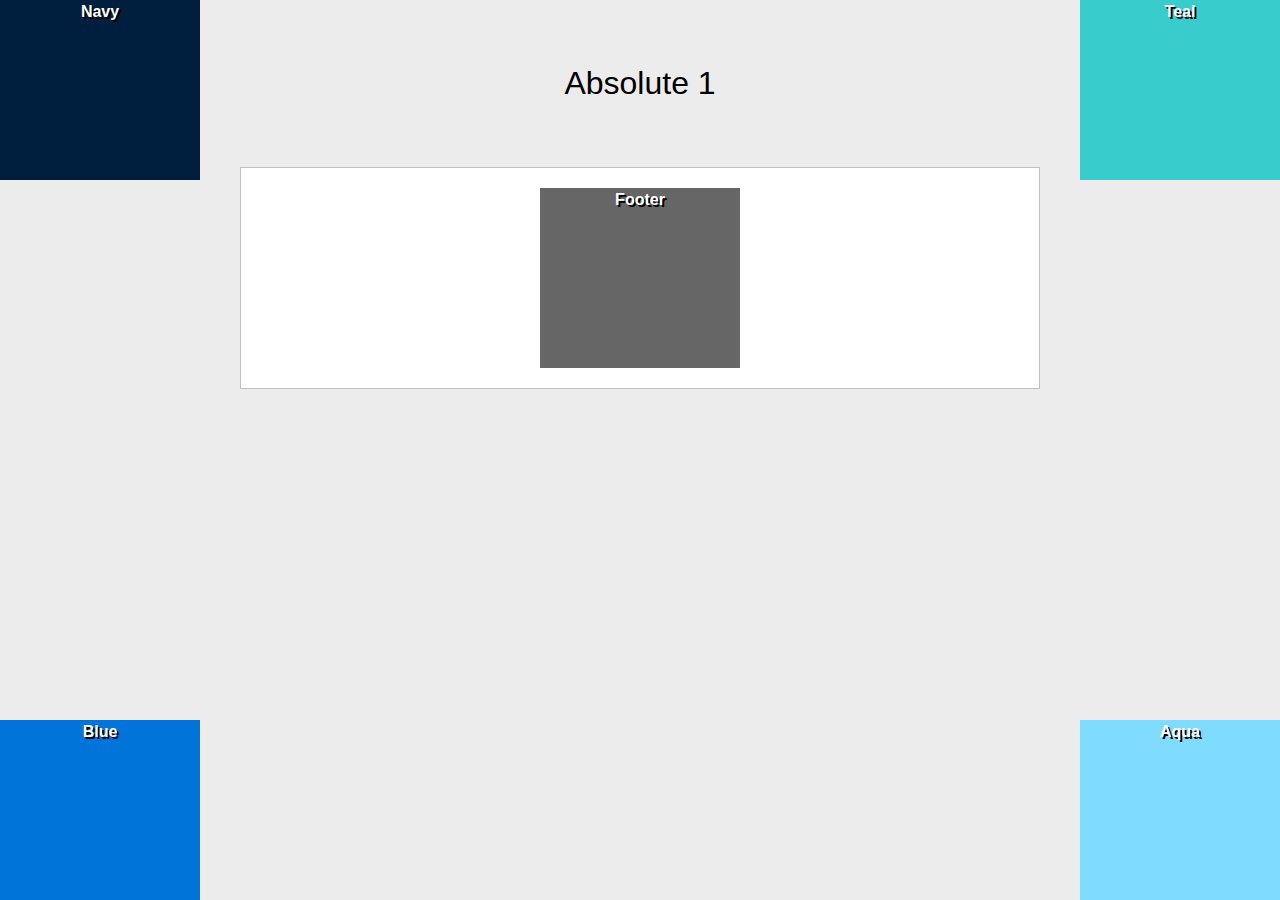
<file: positioning-lab/absolute-1.html>
<!DOCTYPE html>
<html lang="en">

<head>
  <meta charset="UTF-8">
  <meta http-equiv="X-UA-Compatible" content="IE=edge">
  <meta name="viewport" content="width=device-width, initial-scale=1.0">
  <title>Positioning Lab</title>
  <style type="text/css">
    /* ---------------Box Sizing----------------- */
    html {
      box-sizing: border-box;
    }
    *,
    *:before,
    *:after {
      box-sizing: inherit;
    }
    body {
      background-color: #ECECEC;
      font-weight: bold;
      font-family: Tahoma, Geneva, sans-serif;
      color: #FFF;
      text-align: center;
      line-height: 24px;
    }
    #wrapper {
      background-color: #FFF;
      border: 1px solid #c0c0c0;
      width: 800px;
      margin-right: auto;
      margin-left: auto;
      text-shadow: 2px 2px #000;
    }
    #navy {
      background-color: #001f3f;
      position:absolute;
      top:0;
      left:0;
      width:200px;
      height:180px;
      padding: 0px 40px 40px 40px;
    }
    #teal {
      background-color: #39CCCC;
      position:absolute;
      top:0;
      right:0;
      width:200px;
      height:180px;
      padding: 0px 40px 40px 40px;
    }
    #blue {
      background-color: #0074D9;
      position:absolute;
      bottom:0;
      left:0;
      width:200px;
      height:180px;
      padding: 0px 40px 40px 40px;
    }
    #aqua {
      background-color: #7FDBFF;
      position:absolute;
      bottom:0;
      right:0;
      width:200px;
      height:180px;
      padding: 0px 40px 40px 40px;
    }
    #footer {
      background-color: #666;
      margin:20px auto;
      width:200px;
      height:180px;
    }
    h1 {
      color: #000;
      font-weight: normal;
      padding: 50px;
    }
  </style>
</head>
<body>
  <h1>Absolute 1</h1>
  <section id="wrapper">
    <div id="navy">Navy</div>
    <div id="teal">Teal</div>
    <div id="blue">Blue</div>
    <div id="aqua">Aqua</div>
    <div id="footer">Footer</div>
  </section>
</body>

</html>
</file>
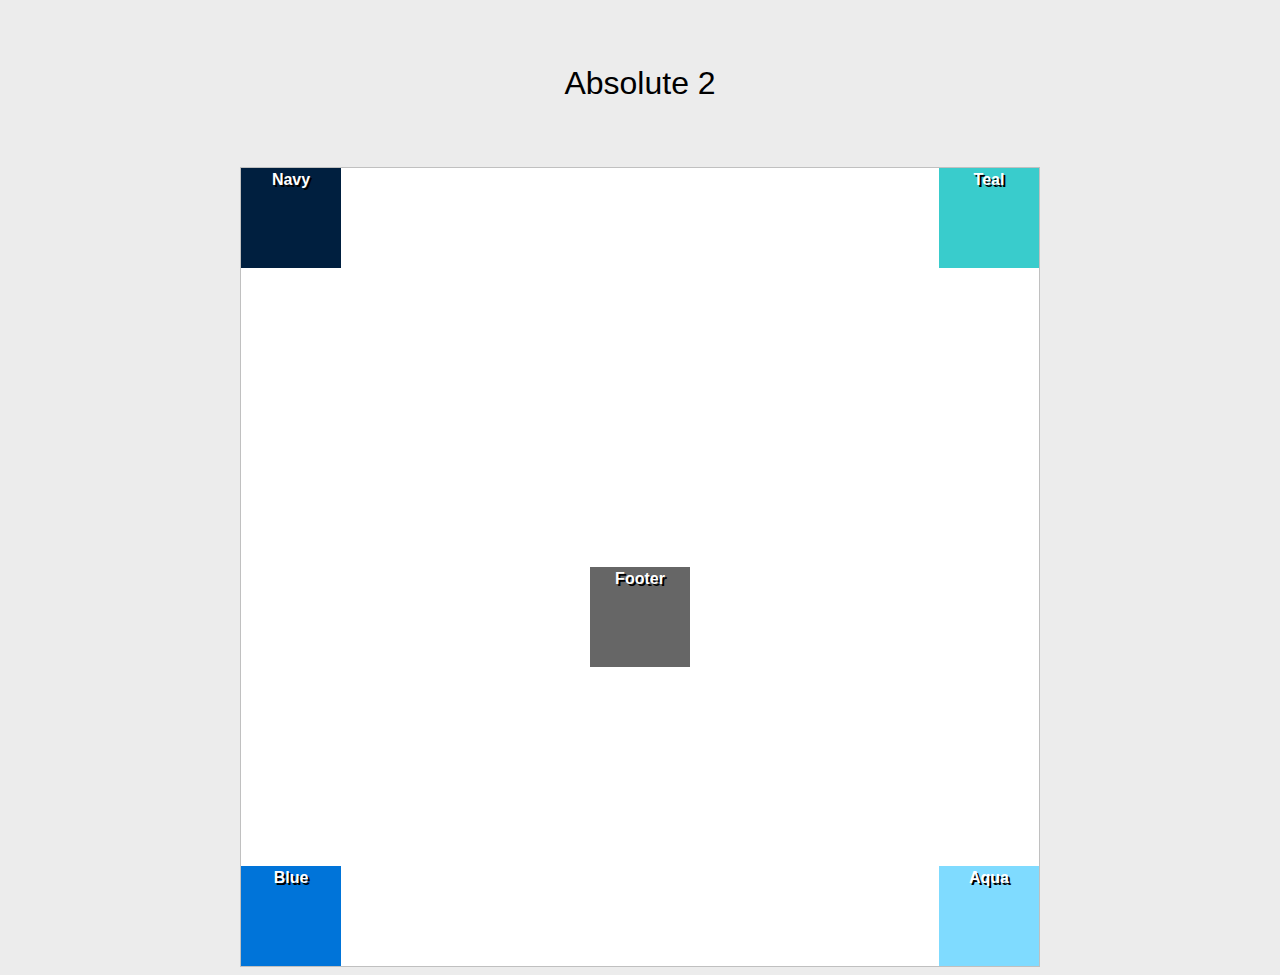
<file: positioning-lab/absolute-2.html>
<!DOCTYPE html>
<html lang="en">

<head>
  <meta charset="UTF-8">
  <meta http-equiv="X-UA-Compatible" content="IE=edge">
  <meta name="viewport" content="width=device-width, initial-scale=1.0">
  <title>Positioning Lab</title>
  <style type="text/css">
    /* ---------------Box Sizing----------------- */
    html {
      box-sizing: border-box;
    }
    *,
    *:before,
    *:after {
      box-sizing: inherit;
    }
    body {
      background-color: #ECECEC;
      font-weight: bold;
      font-family: Tahoma, Geneva, sans-serif;
      color: #FFF;
      text-align: center;
      line-height: 24px;
    }
    #wrapper {
      background-color: #FFF;
      border: 1px solid #c0c0c0;
      width: 800px;
      margin-right: auto;
      margin-left: auto;
      text-shadow: 2px 2px #000;
      position:relative;
      height:800px;
    }

#wrapper > div{
  width:100px;
  height:100px;
}

    #navy {
      background-color: #001f3f;
      position:absolute;
      top:0;
      left:0;
    }
    #teal {
      background-color: #39CCCC;
      position:absolute;
      top:0;
      right:0;
    }
    #blue {
      background-color: #0074D9;
      position:absolute;
      bottom:0;
      left:0;
    }
    #aqua {
      background-color: #7FDBFF;
      position:absolute;
      bottom:0;
      right:0;
    }
    #footer {
      background-color: #666;
      margin:20px auto;
      top:50%;
      left:50%;
      margin-top:50%;
      margin-bottom:50%;
     }
    h1 {
      color: #000;
      font-weight: normal;
      padding: 50px;
    }
  </style>
</head>
<body>
  <h1>Absolute 2</h1>
  <section id="wrapper">
    <div id="navy">Navy</div>
    <div id="teal">Teal</div>
    <div id="blue">Blue</div>
    <div id="aqua">Aqua</div>
    <div id="footer">Footer</div>
  </section>
</body>

</html>
</file>
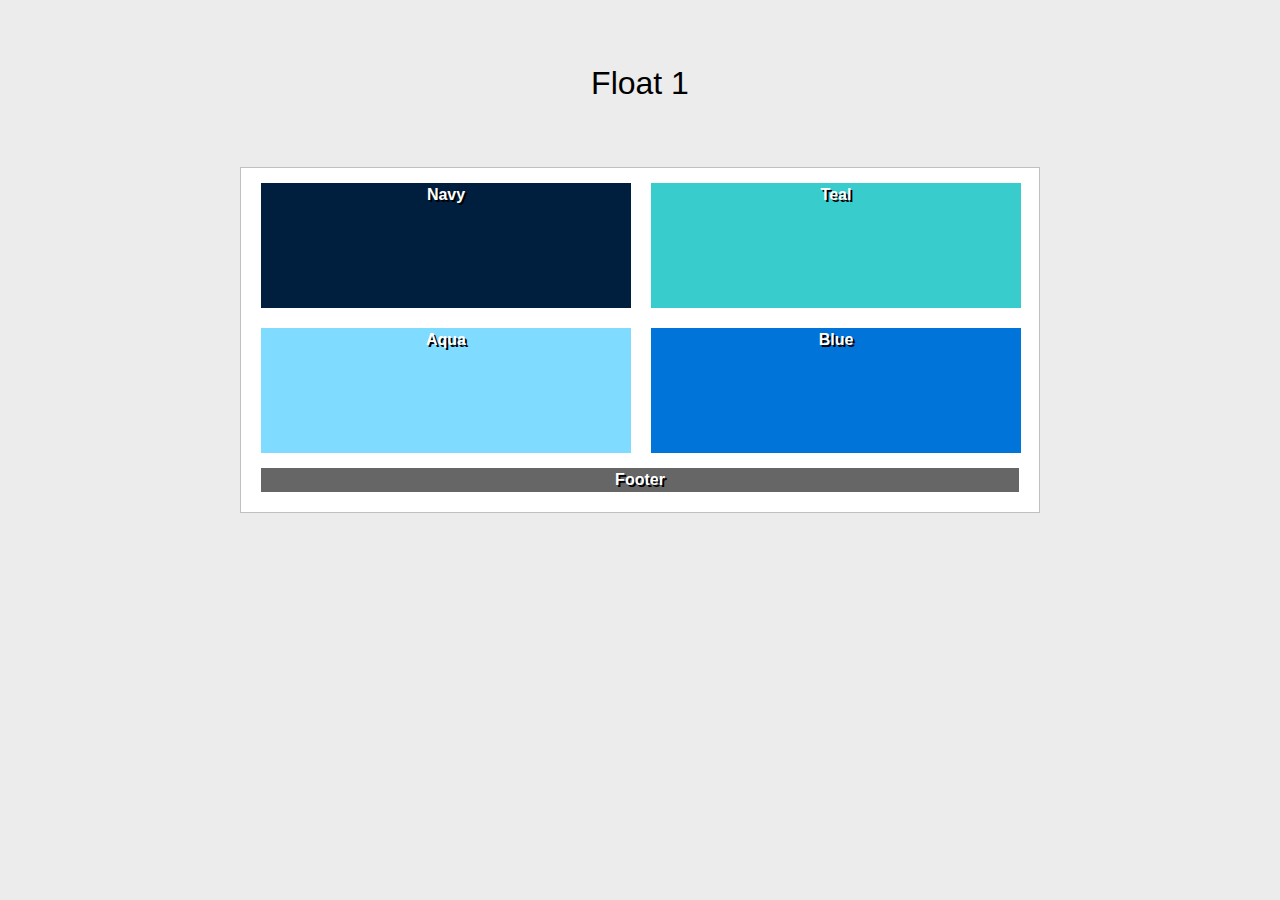
<file: positioning-lab/float-1.html>
<!DOCTYPE html>
<html lang="en">

<head>
  <meta charset="UTF-8">
  <meta http-equiv="X-UA-Compatible" content="IE=edge">
  <meta name="viewport" content="width=device-width, initial-scale=1.0">
  <title>Positioning Lab</title>
  <style type="text/css">
    /* ---------------Box Sizing----------------- */
    html {
      box-sizing: border-box;
    }
    *,
    *:before,
    *:after {
      box-sizing: inherit;
    }
    body {
      background-color: #ECECEC;
      font-weight: bold;
      font-family: Tahoma, Geneva, sans-serif;
      color: #FFF;
      text-align: center;
      line-height: 24px;
    }
    #wrapper {
      background-color: #FFF;
      border: 1px solid #c0c0c0;
      width: 800px;
      margin-right: auto;
      margin-left: auto;
      text-shadow: 2px 2px #000;
    }
    #navy {
      background-color: #001f3f;
      width:370px;
      height:125px;
      float:left;
      margin-left:20px;
      margin-top:15px;
      margin-bottom:10px;
    }
    #teal {
      background-color: #39CCCC;
      width:370px;
      height:125px;
      float:left;
      margin-left:20px;
      margin-top:15px;
      margin-bottom:10px;
    }
    #blue {
      background-color: #0074D9;
      width:370px;
      height:125px;
      float:right;
      margin-right:18px;
      margin-top:10px;
      margin-bottom:15px;
    }
    #aqua {
      background-color: #7FDBFF;
      width:370px;
      height:125px;
      float:right;
      margin-right:20px;
      margin-top:10px;
      margin-bottom:15px;
    }
    #footer {
      background-color: #666;
      clear:both;
      margin:20px;
    }
    h1 {
      color: #000;
      font-weight: normal;
      padding:50px;
    }
  </style>
</head>
<body>
  <h1>Float 1</h1>
  <section id="wrapper">
    <div id="navy">Navy</div>
    <div id="teal">Teal</div>
    <div id="blue">Blue</div>
    <div id="aqua">Aqua</div>
    <div id="footer">Footer</div>
  </section>
</body>

</html>
</file>
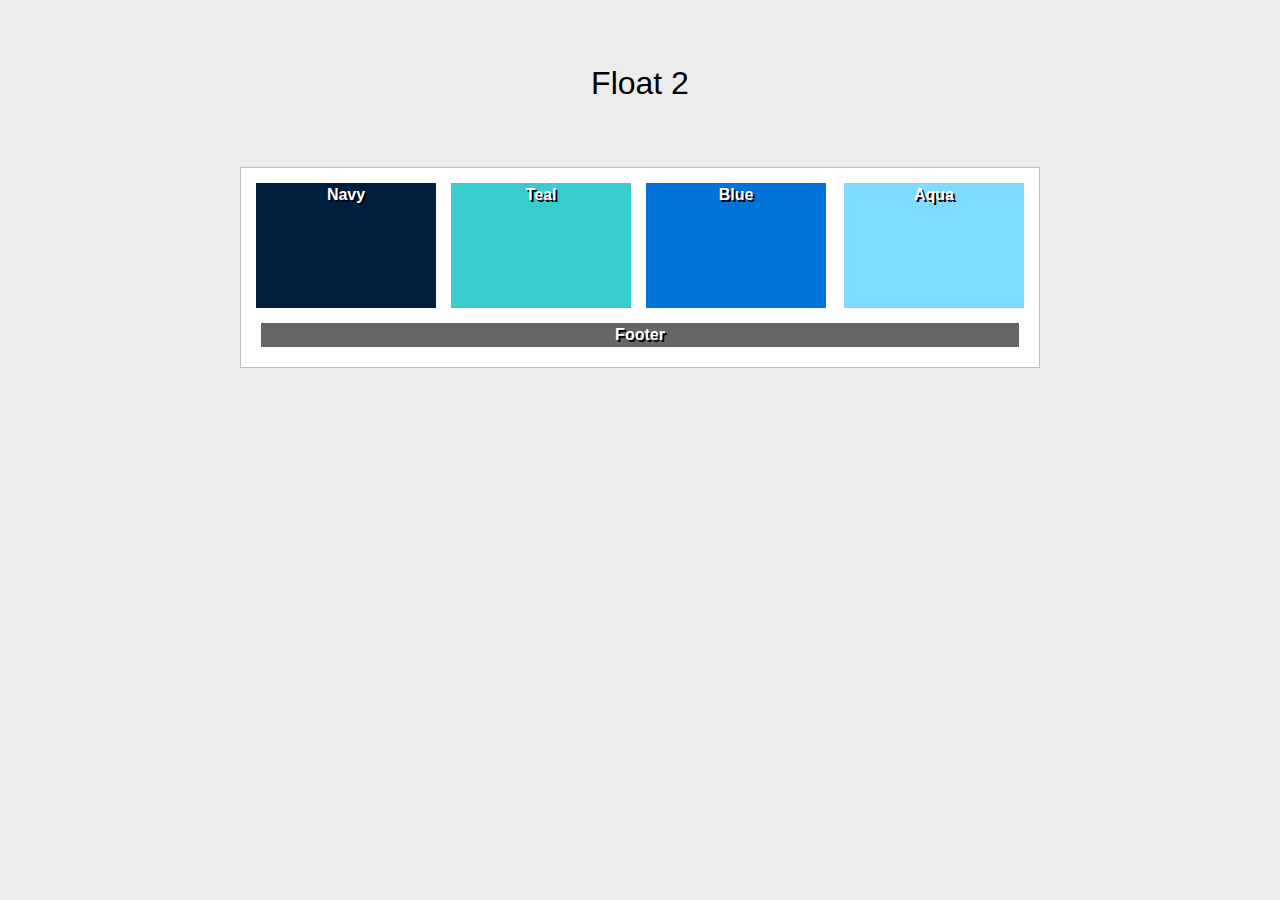
<file: positioning-lab/float-2.html>
<!DOCTYPE html>
<html lang="en">

<head>
  <meta charset="UTF-8">
  <meta http-equiv="X-UA-Compatible" content="IE=edge">
  <meta name="viewport" content="width=device-width, initial-scale=1.0">
  <title>Positioning Lab</title>
  <style type="text/css">
    /* ---------------Box Sizing----------------- */
    html {
      box-sizing: border-box;
    }
    *,
    *:before,
    *:after {
      box-sizing: inherit;
    }
    body {
      background-color: #ECECEC;
      font-weight: bold;
      font-family: Tahoma, Geneva, sans-serif;
      color: #FFF;
      text-align: center;
      line-height: 24px;
    }
    #wrapper {
      background-color: #FFF;
      border: 1px solid #c0c0c0;
      width: 800px;
      margin-right: auto;
      margin-left: auto;
      text-shadow: 2px 2px #000;
    }
    #navy {
      background-color: #001f3f;
      width:180px;
      height:125px;
      float:inline-start;
      margin-top:15px;
      margin-right:15px;
      margin-bottom:15px;
      margin-left:15px
    }
    #teal {
      background-color: #39CCCC;
      width:180px;
      height:125px;
      float:inline-start;
      margin-top:15px;
      margin-right:15px;
      margin-bottom:15px;
    }
    #blue {
      background-color: #0074D9;
      width:180px;
      height:125px;
      float:inline-start;
      margin-top:15px;
      margin-right:15px;
      margin-bottom:15px;
    }
    #aqua {
      background-color: #7FDBFF;
      width:180px;
      height:125px;
      float:inline-end;
      margin-top:15px;
      margin-right:15px;
      margin-bottom:15px;
    }
    #footer {
      background-color: #666;
      clear:both;
      margin:20px;
    }
    h1 {
      color: #000;
      font-weight: normal;
      padding: 50px;
    }
  </style>
</head>
<body>
  <h1>Float 2</h1>
  <section id="wrapper">
    <div id="navy">Navy</div>
    <div id="teal">Teal</div>
    <div id="blue">Blue</div>
    <div id="aqua">Aqua</div>
    <div id="footer">Footer</div>
  </section>
</body>

</html>
</file>
<file: assets/css/style.css>
body{
    background-color:tan;
}
</file>
<file: dragonx/assets/css/style.css>
body{
    background-color:black;
    font-family: "Quicksand", sans-serif;
    margin:0;
}

html {
    box-sizing: border-box;
  }
  *,
  *:before,
  *:after {
    box-sizing: inherit;
  }

  img{
    max-width: 100%;
    height: auto;
  }

  .container{
    max-width:960px;
    width:80vw;
    margin:60px auto;
  }

  header.primary{
    background-image: url(../img/Dragonx.jpg);
    background-repeat: no-repeat;
    background-size: contain;
    text-align:center; 
    text-shadow:15px 10px 20px #000000;
    padding-top:40px;
    padding-left: 40px;
    padding-right: 40px;
    padding-bottom: 650px;
  }

  header.primary h1{
    font-size: 6rem;
    margin:30px 0 0;
    }
    
    header.primary h1 a{
      color:#EBF2F2;
      text-decoration:none;
    }
    
    header.primary h2{
    font-size:4rem ;
    margin:0;
    color: #ffffff;
    text-decoration:none;
    }
    
    header.primary nav{
      max-width:900px;
      margin: 30px auto;
    }
    
    header.primary ul{
      padding:15px 0;
      display:flex;
      flex-direction:row;
      justify-content:space-between;
    }
    
    header.primary ul li{
      list-style-type: none;
    }
    
    header.primary nav a{
      color:#ffffff;
      text-decoration:none;
      background-color:rgba(0,0,0,.4);
      padding:20px 6px;
      border-radius:30px;
      border: 1px solid rgb(39, 21, 106);
      transition:0.6s;
    }
    
    header.primary nav a:hover{
    background-color: rgba(0,0,0,.9);
    }

#content {
  padding: 4em 0;
  color:#ffffff;
}

section#content h2 {
  text-align: center;
  font-family: "Madimi One",serif;
  font-size: 4em;
  color:#ffffff;
}

#blog{
  display:flex;
  flex-direction:row;
  justify-content:space-around;
  gap:4rem;
  border-bottom:4px solid #011C40;
  padding-bottom:2rem;
  border-top:1px double #0D0D0D;
  padding-top:2rem; 
  flex-wrap:wrap;
}

#blog h2{
  flex:0 0 100%;
  margin:0;
  text-align:center;
  color: #ffffff;
}

#blog .post{
  box-shadow: 0 4px 8px rgba(0,0,0,0.75);
  padding:10px;
  border-radius:4px;
  font-size:1rem;
  transition:.5s;
  flex:1;
  color:#ffffff;
}

#blog figure{
  margin:0;
  background:#011C40;
}

#blog figcaption{
  text-transform:uppercase;
  font-size:.6rem;
  text-align:center;
}

#blog header{
  padding-top:10px;
  font-size:.9rem;
}

#blog header h2{
  margin:0;
}

#blog a{
  color:#011C40;
}

#blog .post:hover{
  box-shadow: 0 8px 16px rgba(0,0,0,.6);
}

#history {
  color: #ffffff;
}


    table{
      border: 1px solid grey;
      width:100%;
      margin:25px 0;
      border-collapse:collapse;
    }
    
    caption{
      font-weight:bold;
      margin:10px;
    }
    
    th{
      background-color:#6D6E72;
      color:white;
      padding:5px;
    }
    
    tr:nth-child(even){
      background-color: #011C40;
    }
    
    tr:hover{
    background-color: rgba(0,0,0,.8)
    }
    
    td{
      border: 3px solid #6D6E72;
      padding:4px;
      color: #ffffff;
    }
    
    td:nth-child(n+2){
    text-align:right;
    }

    aside[role="complementary"]{
      background-color:#011C40;
      color:white;
      padding:2.5rem;
    }
    
    aside .container{
      display:flex;
      flex-direction:row;
      justify-content:center;
      gap:50px;
    }

    #colophon{
      background-color:#011C40;
      padding:19px;
      color:white;
      font-size:1.9rem;
      }


    @media screen and (max-width:600px) {
      header.primary ul{
        flex-direction:column;
        gap:20px;
        max-width:250px;
        margin:auto;
      }
      header.orimary nav a{
        display:block;
      }
    }
</file>
